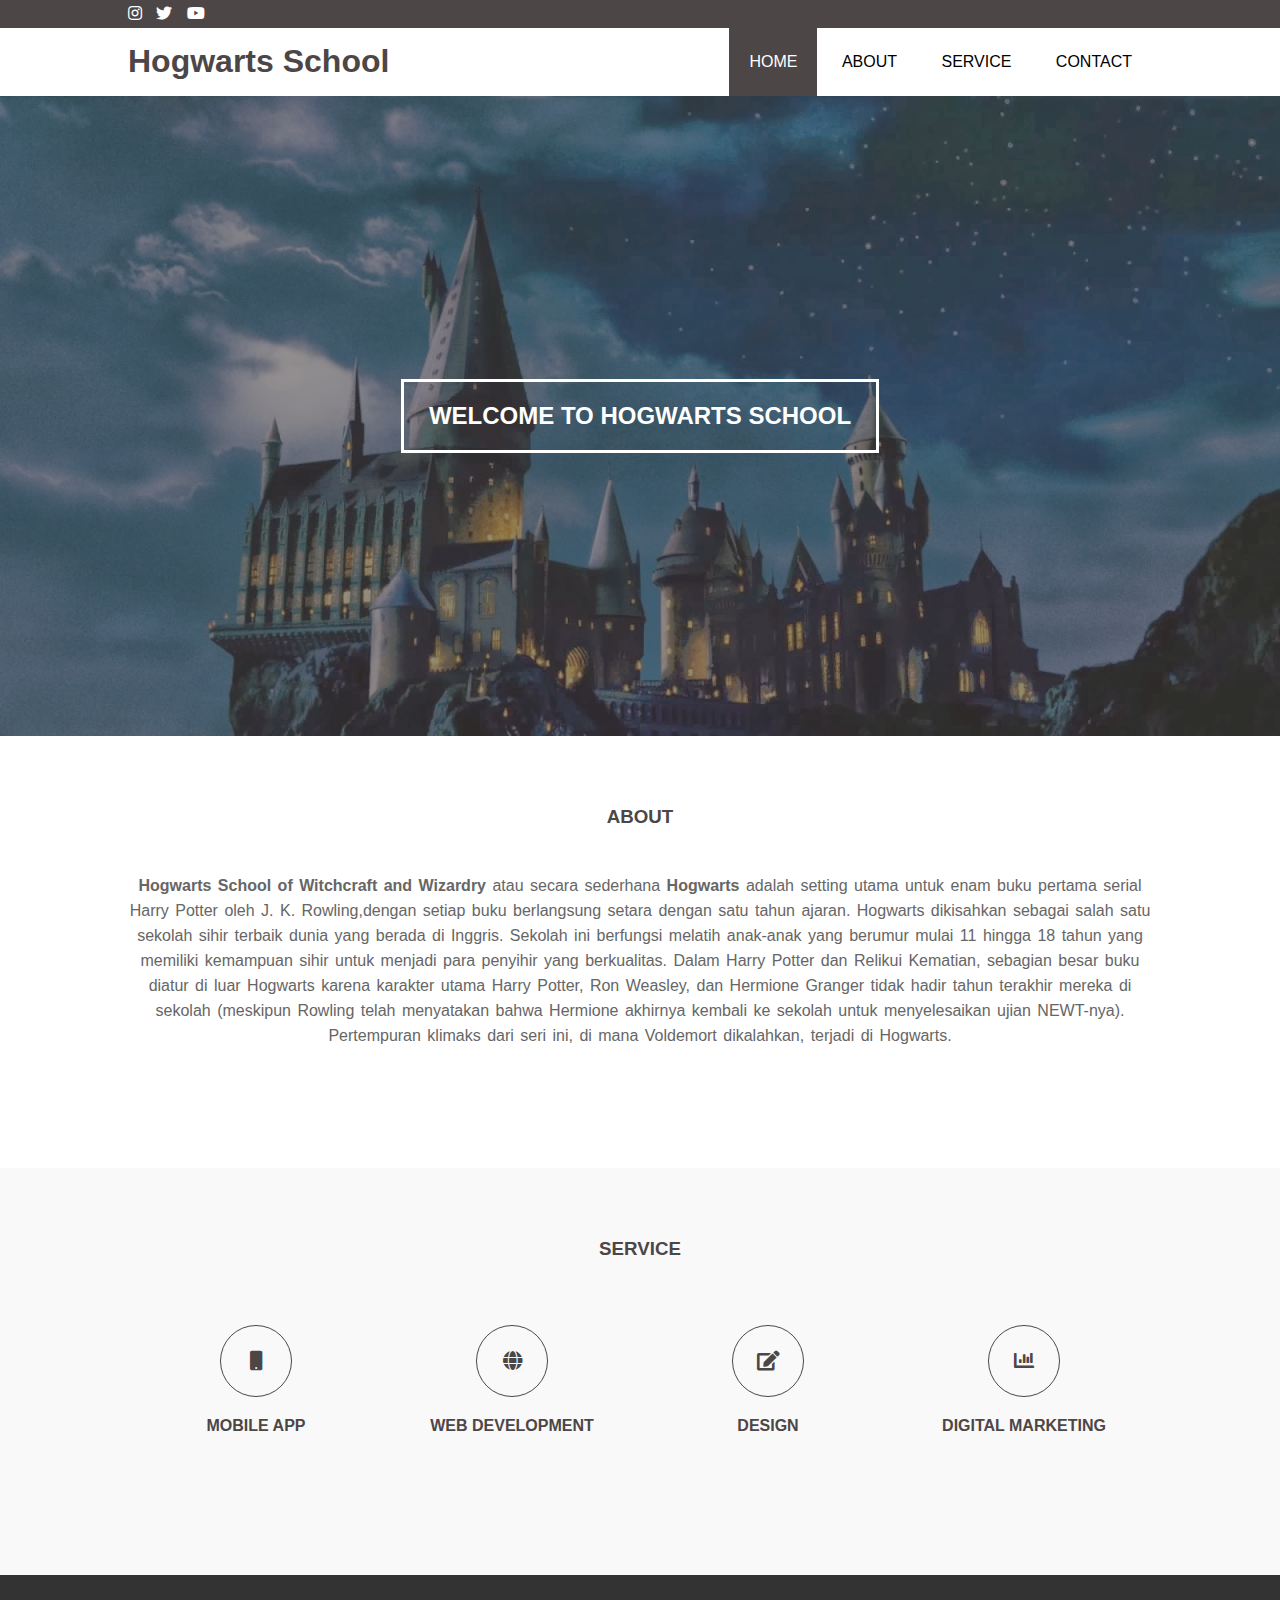
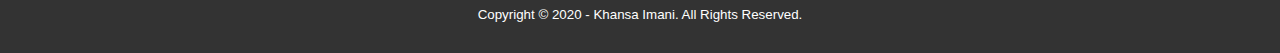
<file: index.html>
<!DOCTYPE html>
<html>
<head>
	<meta charset="utf-8">
	<meta name="viewport" content="width=advice-width, initial-scale=1">
	<title>Hogwarts School</title>
	<link rel="stylesheet" type="text/css" href="css/style.css">
	<link rel="stylesheet" type="text/css" href="https://cdnjs.cloudflare.com/ajax/libs/font-awesome/5.14.0/css/all.min.css">
	<script src="https://code.jquery.com/jquery-3.5.1.min.js" integrity="sha256-9/aliU8dGd2tb6OSsuzixeV4y/faTqgFtohetphbbj0=" crossorigin="anonymous"></script>
</head>
<body>
	<!-- loader -->
	<div class="bg-loader">
		<div class="loader">
		</div>
	</div>

    <!-- header -->
    <div class="medsos">
    	<div class="container">
    		<ul>
    			<li><a href="https://www.instagram.com/harrypotterfilm/"><i class="fab fa-instagram"></i></a></li>
    			<li><a href="https://twitter.com/HarryPotterFilm"><i class="fab fa-twitter"></i></a></li>
    			<li><a href="https://youtu.be/okUNLqtHRP8"><i class="fab fa-youtube"></i></a><li>
    		</ul>
    	</div>
    </div>
    <header>
    	<div class="container">
	    	<h1><a href="index.html">Hogwarts School</a></h1>
	    	<ul>
	    		<li class="active"><a href="index.html">HOME</a></li>
	    		<li><a href="about.html">ABOUT</a></li>
	    		<li><a href="service.html">SERVICE</a></li>
	    		<li><a href="contact.html">CONTACT</a></li>
	    	</ul>
        </div>
    </header>

    <!-- banner -->
    <section class="banner">
    	<h2>WELCOME TO HOGWARTS SCHOOL</h2>
    </section>

    <!-- about -->
    <section class="about">
    	<div class="container">
    		<h3>ABOUT</h3>
    		<p><strong>Hogwarts School of Witchcraft and Wizardry</strong> atau secara sederhana <strong>Hogwarts</strong> adalah setting utama untuk enam buku pertama serial Harry Potter oleh J. K. Rowling,dengan setiap buku berlangsung setara dengan satu tahun ajaran. Hogwarts dikisahkan sebagai salah satu sekolah sihir terbaik dunia yang berada di Inggris. Sekolah ini berfungsi melatih anak-anak yang berumur mulai 11 hingga 18 tahun yang memiliki kemampuan sihir untuk menjadi para penyihir yang berkualitas. Dalam Harry Potter dan Relikui Kematian, sebagian besar buku diatur di luar Hogwarts karena karakter utama Harry Potter, Ron Weasley, dan Hermione Granger tidak hadir tahun terakhir mereka di sekolah (meskipun Rowling telah menyatakan bahwa Hermione akhirnya kembali ke sekolah untuk menyelesaikan ujian NEWT-nya). Pertempuran klimaks dari seri ini, di mana Voldemort dikalahkan, terjadi di Hogwarts.</p>
    	</div>
    </section>

    <!-- service -->
    <section class="service">
    	<div class="container">
    		<h3>SERVICE</h3>
    		<div class="box">
    			<div class="col-4">
    				<div class="icon"><i class="fas fa-mobile"></i></div>
    				<h4>MOBILE APP</h4>
    			</div>
    			<div class="col-4">
    				<div class="icon"><i class="fas fa-globe"></i></div>
    				<h4>WEB DEVELOPMENT</h4>
    			</div>
    			<div class="col-4">
    				<div class="icon"><i class="fas fa-edit"></i></div>
    				<h4>DESIGN</h4>
    			</div>
    			<div class="col-4">
    				<div class="icon"><i class="fas fa-chart-bar"></i></div>
    				<h4>DIGITAL MARKETING</h4>
    			</div>
    		</div>
    	</div>
    </section>

    <!-- footer -->
    <footer>
    	<div class="container">
    		<small>Copyright &copy; 2020 - Khansa Imani. All Rights Reserved.</small>
    	</div>
    </footer>


    <script type="text/javascript">
    	$(document).ready(function(){
    		$(".bg-loader").hide();
    	})
    </script>
</body>
</html>
</file>
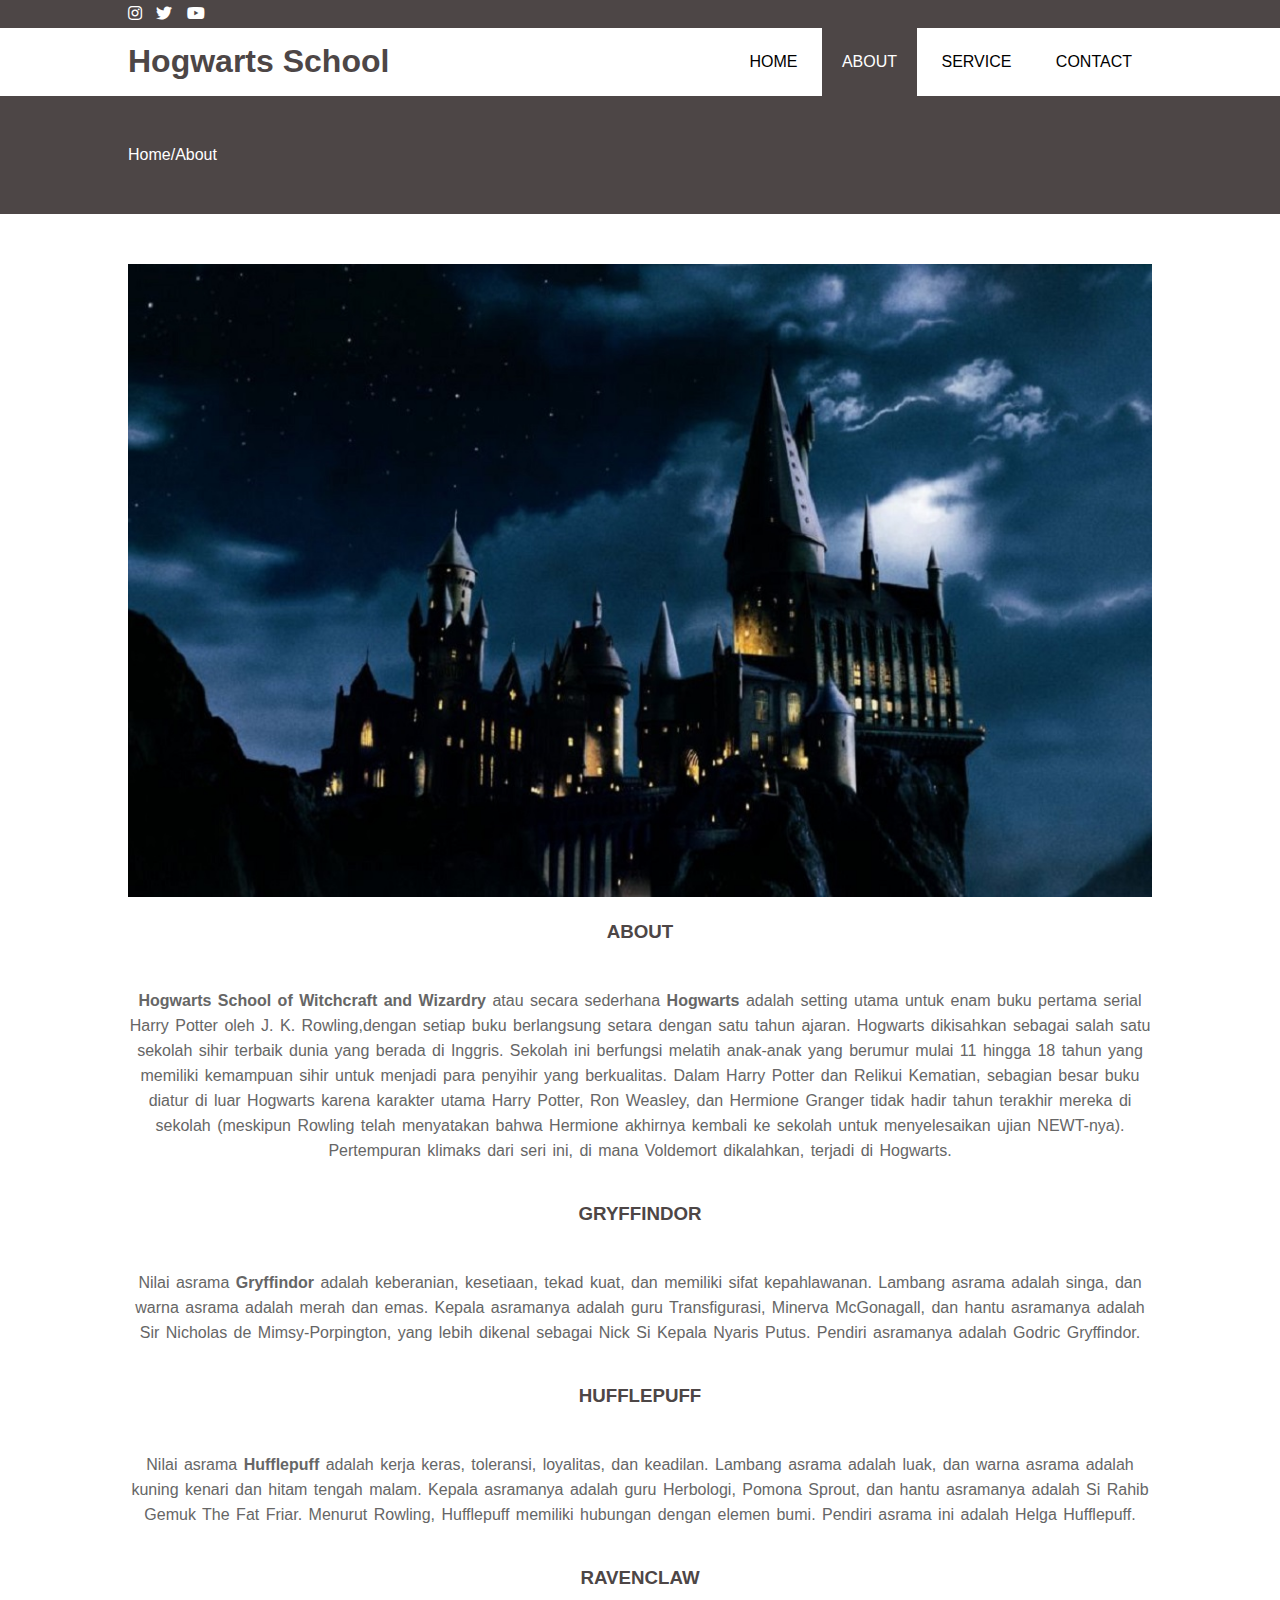
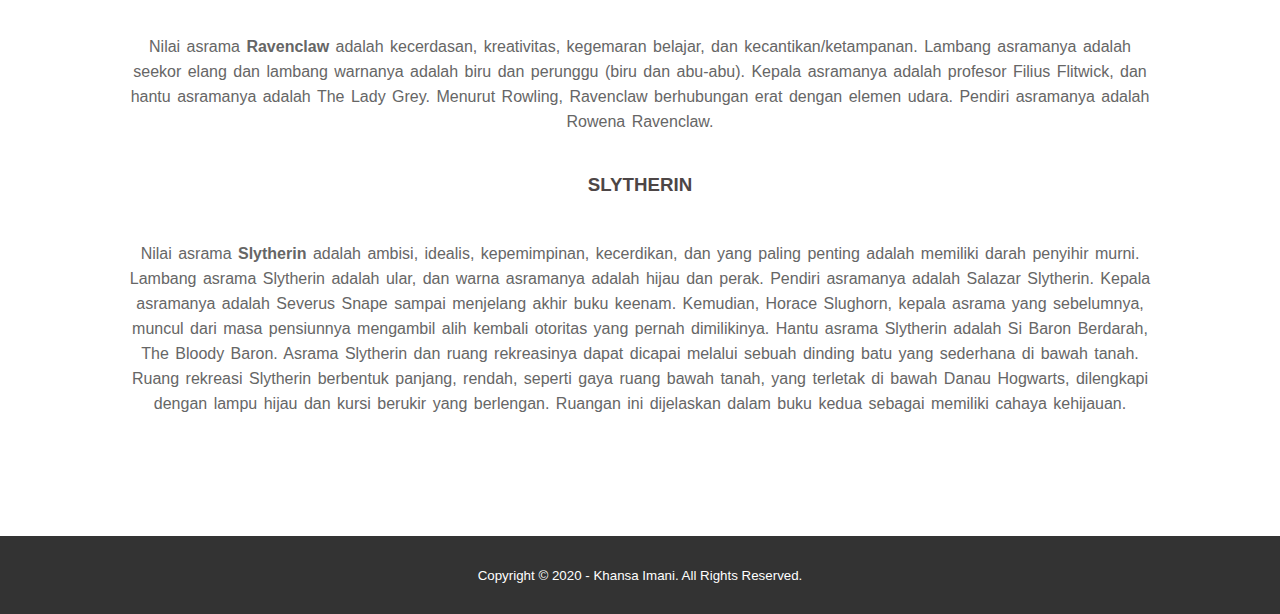
<file: about.html>
<!DOCTYPE html>
<html>
<head>
	<meta charset="utf-8">
	<meta name="viewport" content="width=advice-width, initial-scale=1">
	<title>Hogwarts School</title>
	<link rel="stylesheet" type="text/css" href="css/style.css">
	<link rel="stylesheet" type="text/css" href="https://cdnjs.cloudflare.com/ajax/libs/font-awesome/5.14.0/css/all.min.css">
	<script src="https://code.jquery.com/jquery-3.5.1.min.js" integrity="sha256-9/aliU8dGd2tb6OSsuzixeV4y/faTqgFtohetphbbj0=" crossorigin="anonymous"></script>
</head>
<body>
	<!-- loader -->
	<div class="bg-loader">
		<div class="loader">
		</div>
	</div>

    <!-- header -->
    <div class="medsos">
    	<div class="container">
    		<ul>
    			<li><a href="https://www.instagram.com/harrypotterfilm/"><i class="fab fa-instagram"></i></a></li>
    			<li><a href="https://twitter.com/HarryPotterFilm"><i class="fab fa-twitter"></i></a></li>
    			<li><a href="https://youtu.be/okUNLqtHRP8"><i class="fab fa-youtube"></i></a><li>
    		</ul>
    	</div>
    </div>
    <header>
    	<div class="container">
	    	<h1><a href="index.html">Hogwarts School</a></h1>
	    	<ul>
	    		<li><a href="index.html">HOME</a></li>
	    		<li class="active"><a href="about.html">ABOUT</a></li>
	    		<li><a href="service.html">SERVICE</a></li>
	    		<li><a href="contact.html">CONTACT</a></li>
	    	</ul>
        </div>
    </header>

    <!-- label -->
    <section class="label">
        <div class="container">
            <p>Home/About</p>
        </div>
    </section>

    <!-- about -->
    <section class="about">
    	<div class="container">
            <img src="img/hogwarts.jpg" width="100%">
    		<h3>ABOUT</h3>
    		<p><strong>Hogwarts School of Witchcraft and Wizardry</strong> atau secara sederhana <strong>Hogwarts</strong> adalah setting utama untuk enam buku pertama serial Harry Potter oleh J. K. Rowling,dengan setiap buku berlangsung setara dengan satu tahun ajaran. Hogwarts dikisahkan sebagai salah satu sekolah sihir terbaik dunia yang berada di Inggris. Sekolah ini berfungsi melatih anak-anak yang berumur mulai 11 hingga 18 tahun yang memiliki kemampuan sihir untuk menjadi para penyihir yang berkualitas. Dalam Harry Potter dan Relikui Kematian, sebagian besar buku diatur di luar Hogwarts karena karakter utama Harry Potter, Ron Weasley, dan Hermione Granger tidak hadir tahun terakhir mereka di sekolah (meskipun Rowling telah menyatakan bahwa Hermione akhirnya kembali ke sekolah untuk menyelesaikan ujian NEWT-nya). Pertempuran klimaks dari seri ini, di mana Voldemort dikalahkan, terjadi di Hogwarts.</p>
            <h3>GRYFFINDOR</h3>
            <p>Nilai asrama <strong>Gryffindor</strong> adalah keberanian, kesetiaan, tekad kuat, dan memiliki sifat kepahlawanan. Lambang asrama adalah singa, dan warna asrama adalah merah dan emas. Kepala asramanya adalah guru Transfigurasi, Minerva McGonagall, dan hantu asramanya adalah Sir Nicholas de Mimsy-Porpington, yang lebih dikenal sebagai Nick Si Kepala Nyaris Putus. Pendiri asramanya adalah Godric Gryffindor.</p>
            <h3>HUFFLEPUFF</h3>
            <p>Nilai asrama <strong>Hufflepuff</strong> adalah kerja keras, toleransi, loyalitas, dan keadilan. Lambang asrama adalah luak, dan warna asrama adalah kuning kenari dan hitam tengah malam. Kepala asramanya adalah guru Herbologi, Pomona Sprout, dan hantu asramanya adalah Si Rahib Gemuk The Fat Friar. Menurut Rowling, Hufflepuff memiliki hubungan dengan elemen bumi. Pendiri asrama ini adalah Helga Hufflepuff.</p>
            <h3>RAVENCLAW</h3>
            <p>Nilai asrama <strong>Ravenclaw</strong> adalah kecerdasan, kreativitas, kegemaran belajar, dan kecantikan/ketampanan. Lambang asramanya adalah seekor elang dan lambang warnanya adalah biru dan perunggu (biru dan abu-abu). Kepala asramanya adalah profesor Filius Flitwick, dan hantu asramanya adalah The Lady Grey. Menurut Rowling, Ravenclaw berhubungan erat dengan elemen udara. Pendiri asramanya adalah Rowena Ravenclaw.</p>
            <h3>SLYTHERIN</h3>
            <p>Nilai asrama <strong>Slytherin</strong> adalah ambisi, idealis, kepemimpinan, kecerdikan, dan yang paling penting adalah memiliki darah penyihir murni. Lambang asrama Slytherin adalah ular, dan warna asramanya adalah hijau dan perak. Pendiri asramanya adalah Salazar Slytherin. Kepala asramanya adalah Severus Snape sampai menjelang akhir buku keenam. Kemudian, Horace Slughorn, kepala asrama yang sebelumnya, muncul dari masa pensiunnya mengambil alih kembali otoritas yang pernah dimilikinya. Hantu asrama Slytherin adalah Si Baron Berdarah, The Bloody Baron. Asrama Slytherin dan ruang rekreasinya dapat dicapai melalui sebuah dinding batu yang sederhana di bawah tanah. Ruang rekreasi Slytherin berbentuk panjang, rendah, seperti gaya ruang bawah tanah, yang terletak di bawah Danau Hogwarts, dilengkapi dengan lampu hijau dan kursi berukir yang berlengan. Ruangan ini dijelaskan dalam buku kedua sebagai memiliki cahaya kehijauan.</p>
    	</div>
    </section>

    <!-- footer -->
    <footer>
    	<div class="container">
    		<small>Copyright &copy; 2020 - Khansa Imani. All Rights Reserved.</small>
    	</div>
    </footer>


    <script type="text/javascript">
    	$(document).ready(function(){
    		$(".bg-loader").hide();
    	})
    </script>
</body>
</html>
</file>
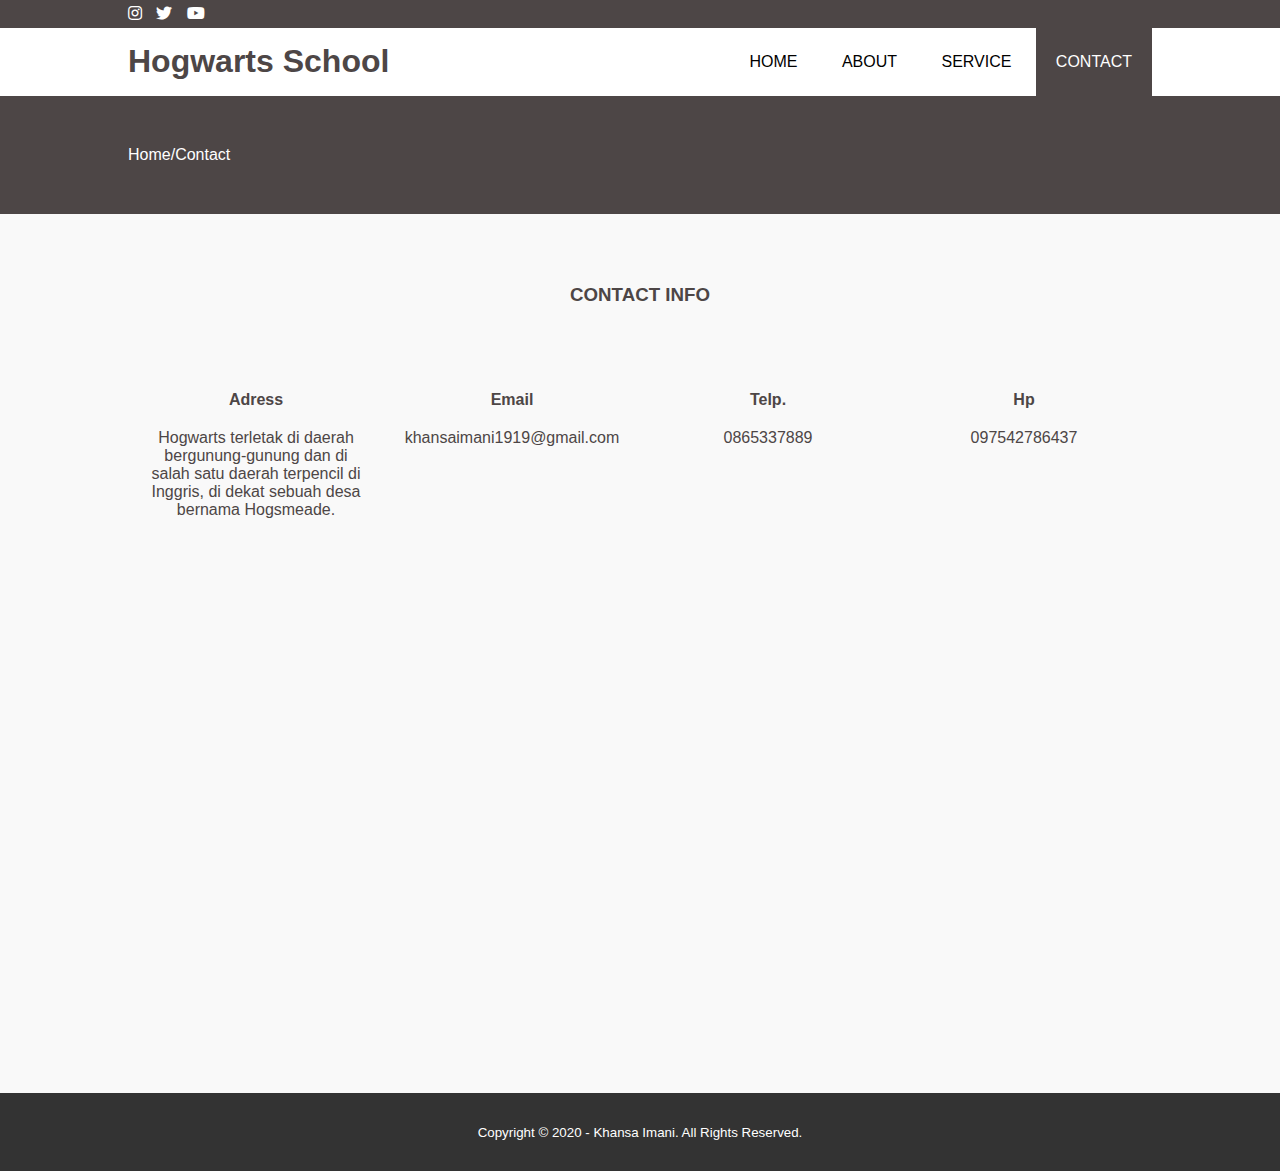
<file: contact.html>
<!DOCTYPE html>
<html>
<head>
	<meta charset="utf-8">
	<meta name="viewport" content="width=advice-width, initial-scale=1">
	<title>Hogwarts School</title>
	<link rel="stylesheet" type="text/css" href="css/style.css">
	<link rel="stylesheet" type="text/css" href="https://cdnjs.cloudflare.com/ajax/libs/font-awesome/5.14.0/css/all.min.css">
	<script src="https://code.jquery.com/jquery-3.5.1.min.js" integrity="sha256-9/aliU8dGd2tb6OSsuzixeV4y/faTqgFtohetphbbj0=" crossorigin="anonymous"></script>
</head>
<body>
	<!-- loader -->
	<div class="bg-loader">
		<div class="loader">
		</div>
	</div>

    <!-- header -->
    <div class="medsos">
    	<div class="container">
    		<ul>
    			<li><a href="https://www.instagram.com/harrypotterfilm/"><i class="fab fa-instagram"></i></a></li>
    			<li><a href="https://twitter.com/HarryPotterFilm"><i class="fab fa-twitter"></i></a></li>
    			<li><a href="https://youtu.be/okUNLqtHRP8"><i class="fab fa-youtube"></i></a><li>
    		</ul>
    	</div>
    </div>
    <header>
    	<div class="container">
	    	<h1><a href="index.html">Hogwarts School</a></h1>
	    	<ul>
	    		<li><a href="index.html">HOME</a></li>
	    		<li><a href="about.html">ABOUT</a></li>
	    		<li><a href="service.html">SERVICE</a></li>
	    		<li class="active"><a href="contact.html">CONTACT</a></li>
	    	</ul>
        </div>
    </header>

    <!-- label -->
    <section class="label">
        <div class="container">
            <p>Home/Contact</p>
        </div>
    </section>

    <!-- service -->
    <section class="service">
    	<div class="container">
    		<h3>CONTACT INFO</h3>
            <div class="box">
                <div class="col-4">
                    <h4>Adress</h4>
                    <p>Hogwarts terletak di daerah bergunung-gunung dan di salah satu daerah terpencil di Inggris, di dekat sebuah desa bernama Hogsmeade.</p>
                </div>
                <div class="col-4">
                    <h4>Email</h4>
                    <p>khansaimani1919@gmail.com</p>
                </div>
                <div class="col-4">
                    <h4>Telp.</h4>
                    <p>0865337889</p>
                </div>
                <div class="col-4">
                    <h4>Hp</h4>
                    <p>097542786437</p>
                </div>
            </div>
            <iframe src="https://www.google.com/maps/embed?pb=!1m18!1m12!1m3!1d2473.3330505917183!2d-0.42026188489606114!3d51.690350105131955!2m3!1f0!2f0!3f0!3m2!1i1024!2i768!4f13.1!3m3!1m2!1s0x4876402f2fe350ad%3A0x6944cdcc4c412ec8!2sWarner%20Bros.%20Studio%20Tour%20London%20-%20The%20Making%20of%20Harry%20Potter!5e0!3m2!1sid!2sid!4v1601817497238!5m2!1sid!2sid" width="100%" height="450" frameborder="0" style="border:0;" allowfullscreen="" aria-hidden="false" tabindex="0"></iframe>
    	</div>
    </section>

    <!-- footer -->
    <footer>
    	<div class="container">
    		<small>Copyright &copy; 2020 - Khansa Imani. All Rights Reserved.</small>
    	</div>
    </footer>

    <script type="text/javascript">
    	$(document).ready(function(){
    		$(".bg-loader").hide();
    	})
    </script>
</body>
</html>
</file>
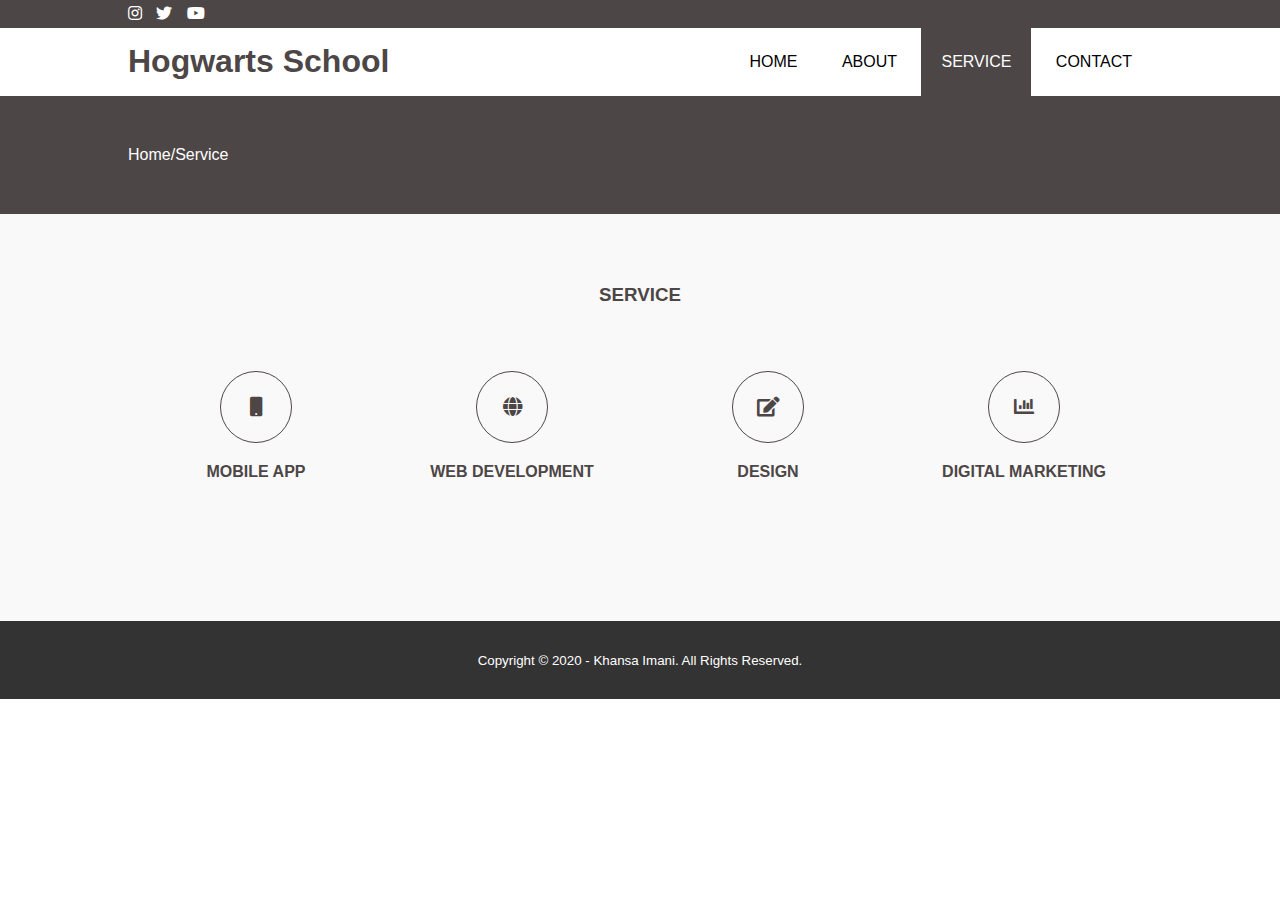
<file: service.html>
<!DOCTYPE html>
<html>
<head>
	<meta charset="utf-8">
	<meta name="viewport" content="width=advice-width, initial-scale=1">
	<title>Hogwarts School</title>
	<link rel="stylesheet" type="text/css" href="css/style.css">
	<link rel="stylesheet" type="text/css" href="https://cdnjs.cloudflare.com/ajax/libs/font-awesome/5.14.0/css/all.min.css">
	<script src="https://code.jquery.com/jquery-3.5.1.min.js" integrity="sha256-9/aliU8dGd2tb6OSsuzixeV4y/faTqgFtohetphbbj0=" crossorigin="anonymous"></script>
</head>
<body>
	<!-- loader -->
	<div class="bg-loader">
		<div class="loader">
		</div>
	</div>

    <!-- header -->
    <div class="medsos">
    	<div class="container">
    		<ul>
    			<li><a href="https://www.instagram.com/harrypotterfilm/"><i class="fab fa-instagram"></i></a></li>
    			<li><a href="https://twitter.com/HarryPotterFilm"><i class="fab fa-twitter"></i></a></li>
    			<li><a href="https://youtu.be/okUNLqtHRP8"><i class="fab fa-youtube"></i></a><li>
    		</ul>
    	</div>
    </div>
    <header>
    	<div class="container">
	    	<h1><a href="index.html">Hogwarts School</a></h1>
	    	<ul>
	    		<li><a href="index.html">HOME</a></li>
	    		<li><a href="about.html">ABOUT</a></li>
	    		<li class="active"><a href="service.html">SERVICE</a></li>
	    		<li><a href="contact.html">CONTACT</a></li>
	    	</ul>
        </div>
    </header>

    <!-- label -->
    <section class="label">
        <div class="container">
            <p>Home/Service</p>
        </div>
    </section>

    <!-- service -->
    <section class="service">
    	<div class="container">
    		<h3>SERVICE</h3>
    		<div class="box">
    			<div class="col-4">
    				<div class="icon"><i class="fas fa-mobile"></i></div>
    				<h4>MOBILE APP</h4>
    			</div>
    			<div class="col-4">
    				<div class="icon"><i class="fas fa-globe"></i></div>
    				<h4>WEB DEVELOPMENT</h4>
    			</div>
    			<div class="col-4">
    				<div class="icon"><i class="fas fa-edit"></i></div>
    				<h4>DESIGN</h4>
    			</div>
    			<div class="col-4">
    				<div class="icon"><i class="fas fa-chart-bar"></i></div>
    				<h4>DIGITAL MARKETING</h4>
    			</div>
    		</div>
    	</div>
    </section>

    <!-- footer -->
    <footer>
    	<div class="container">
    		<small>Copyright &copy; 2020 - Khansa Imani. All Rights Reserved.</small>
    	</div>
    </footer>


    <script type="text/javascript">
    	$(document).ready(function(){
    		$(".bg-loader").hide();
    	})
    </script>
</body>
</html>
</file>
<file: css/style.css>
* {
	padding:0;
	margin:0;
	font-family: sans-serif;
}
* {
	color: inherit;
	text-decoration: none;
}
.medsos {
	padding:5px 0;
	background-color: #4D4646;
}
.medsos ul li {
	display: inline-block;
	color: #fff;
	margin-right:10px;
}
.container {
	width:80%;
	margin:0 auto;
}
.container:after {
	content:'';
	display: block;
	clear: both;
}
header h1 {
	float: left;
	padding:15px 0;
	color: #4D4646;
}
header ul {
	float: right;
}
header ul li {
	display: inline-block;
}
header ul li a {
	padding:25px 20px;
	display: inline-block;
}
header ul li a:hover {
	background-color: #4D4646;
	color: #fff;
}
.active {
	background-color: #4D4646;
	color: #fff;
}
.banner {
	height: 60vh;
	background-image: url('../img/banner.jpg');
	background-size: cover;
	position: relative;
	display: flex;
	justify-content: center;
	align-items: center;
}
.banner:after {
	content:'';
	display: block;
	position: absolute;
	top: 0;
	left: 0;
	right: 0;
	bottom: 0;
	background-color: rgba(77, 70, 70, .6);
}
.banner h2 {
	color: #fff;
	z-index: 1;
	padding: 20px 25px;
	border:3px solid #fff;
}
section {
	padding:50px 0;
}
section h3 {
	text-align: center;
	padding:20px 0;
	color: #4D4646;
	margin-bottom: 25px;
}
.about,
.service {
	padding-bottom: 100px;
}
.about p {
	color: #666;
	word-spacing: 2px;
	line-height: 25px;
	margin-bottom: 20px;
	text-align: center;
}
.service {
	background-color: #f9f9f9;
}
.box {
	color: #4D4646;
}
.box:after {
	content: '';
	display: block;
	clear: both;
}
.box .col-4 {
	width:25%;
	padding:20px;
	box-sizing: border-box;
	text-align: center;
	float: left;
}
.icon {
	width:70px;
	height: 70px;
	border:1px solid;
	border-radius: 50%;
	text-align: center;
	line-height: 70px;
	font-size: 20px;
	margin:0 auto;
}
.box .col-4 h4 {
	margin:20px 0;
}
footer {
	padding:30px 0;
	background-color: #333;
	color: #fff;
	text-align: center;
}
.bg-loader {
	background-color: #eee;
	position: fixed;
	top: 0;
	left: 0;
	right: 0;
	bottom: 0;
	z-index: 9999;
	display: flex;
	justify-content: center;
	align-items: center;
}
.bg-loader .loader {
	width:100px;
	height:100px;
	border:3px solid #fff;
	border-radius: 50%;
	border-top-color: #4D4646;
	border-right-color: #4D4646;
	border-bottom-color: #4D4646;
	animation: puterin .8s linear infinite;
}
.label {
	background-color: #4D4646;
	color: #fff;
}
@keyframes puterin {
	100% {
		transform: rotate(360deg);
	}
}
@media screen and (max-width: 768px){
	.container {
		width:90%;
	}
	header h1 {
		text-align: center;
		float: none;
	}
	header ul {
		text-align: center;
		float: none;
	}
	.box .col-4 {
		width:100%;
		float: none;
		margin-bottom: 20px;
	}
}
</file>
